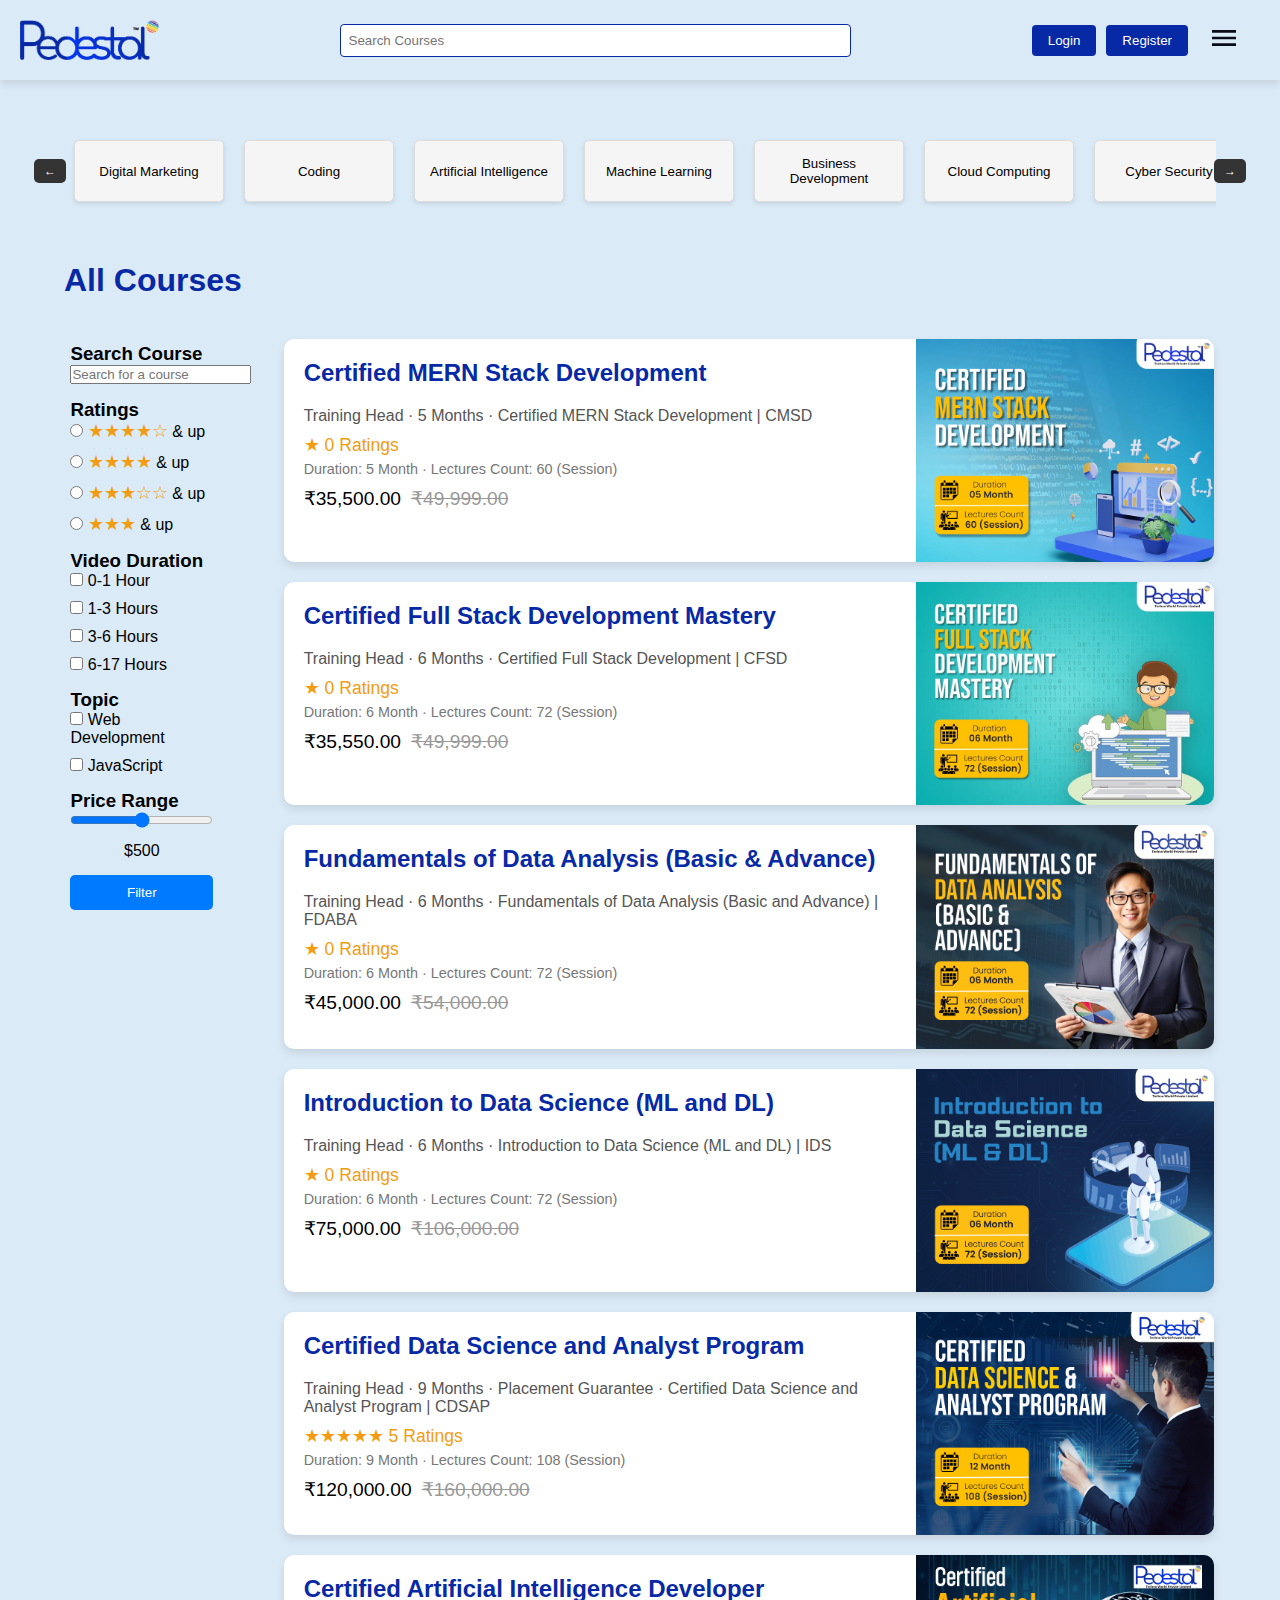
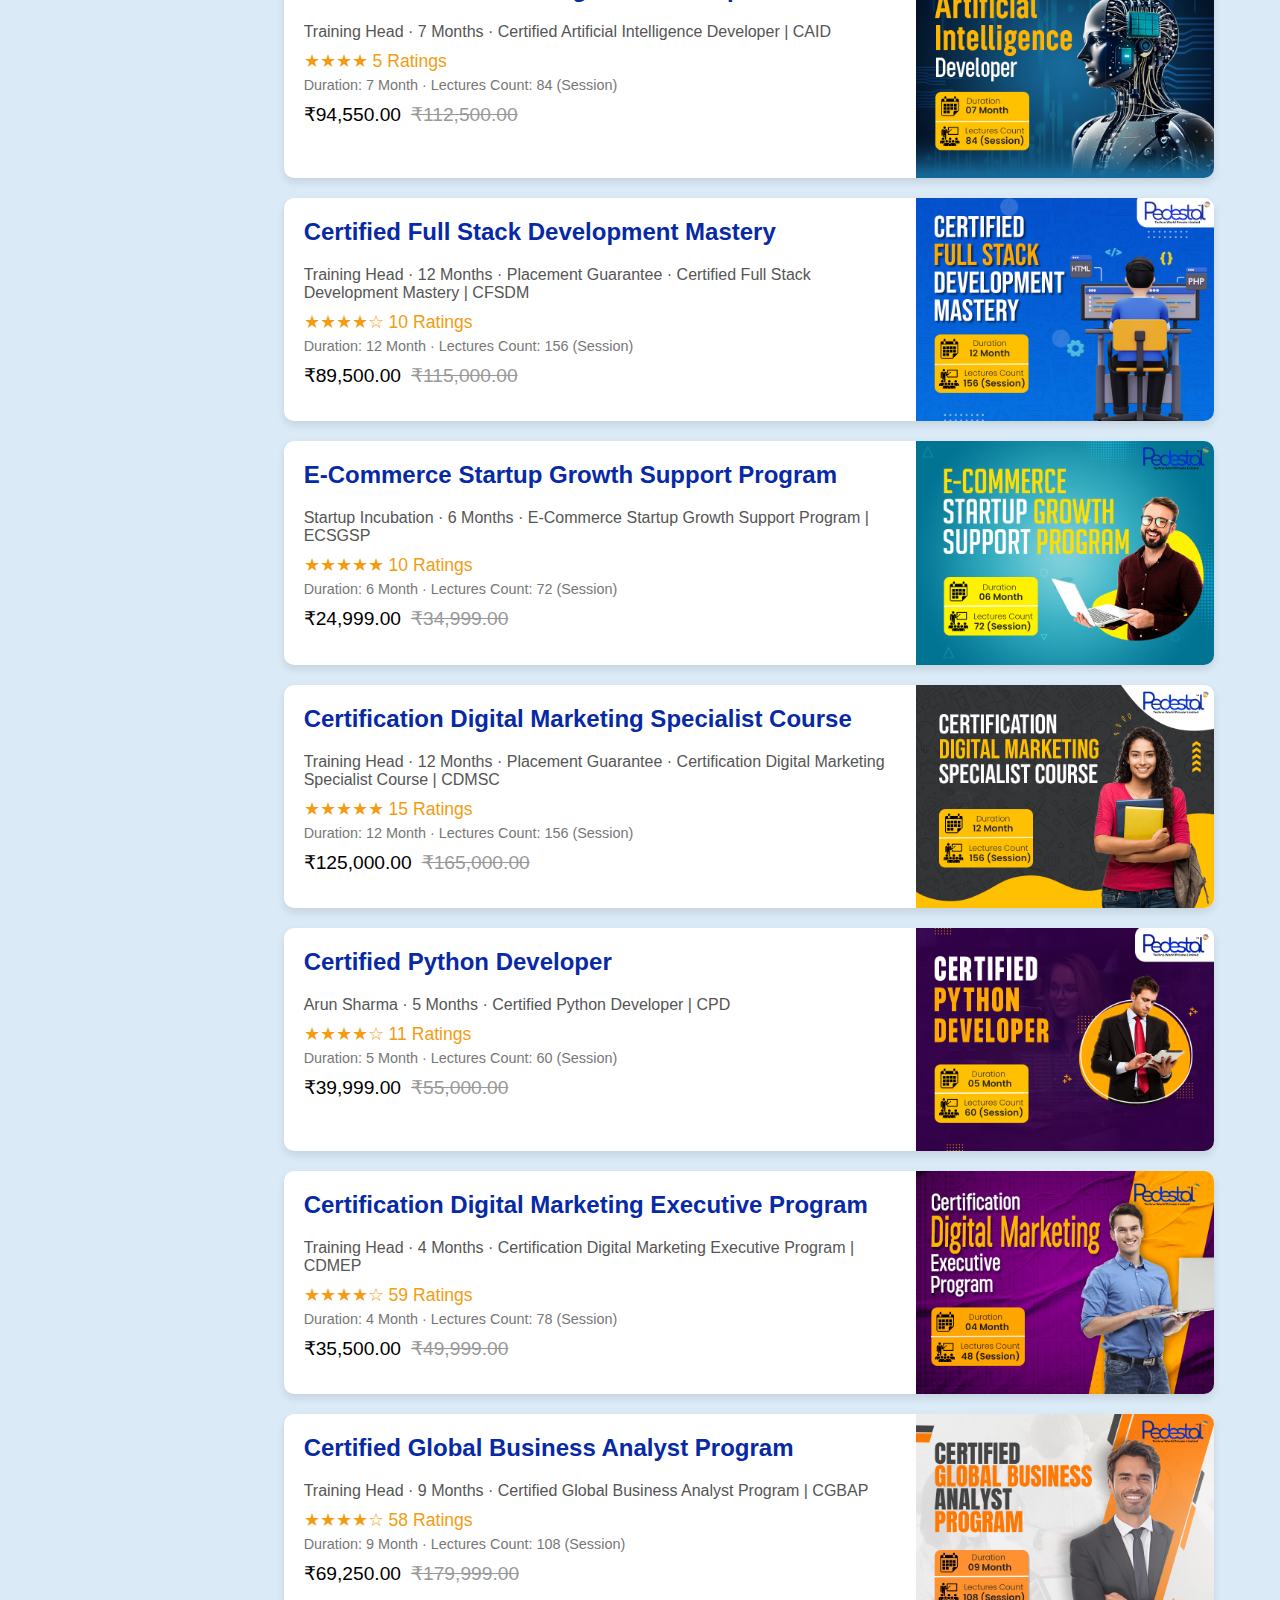
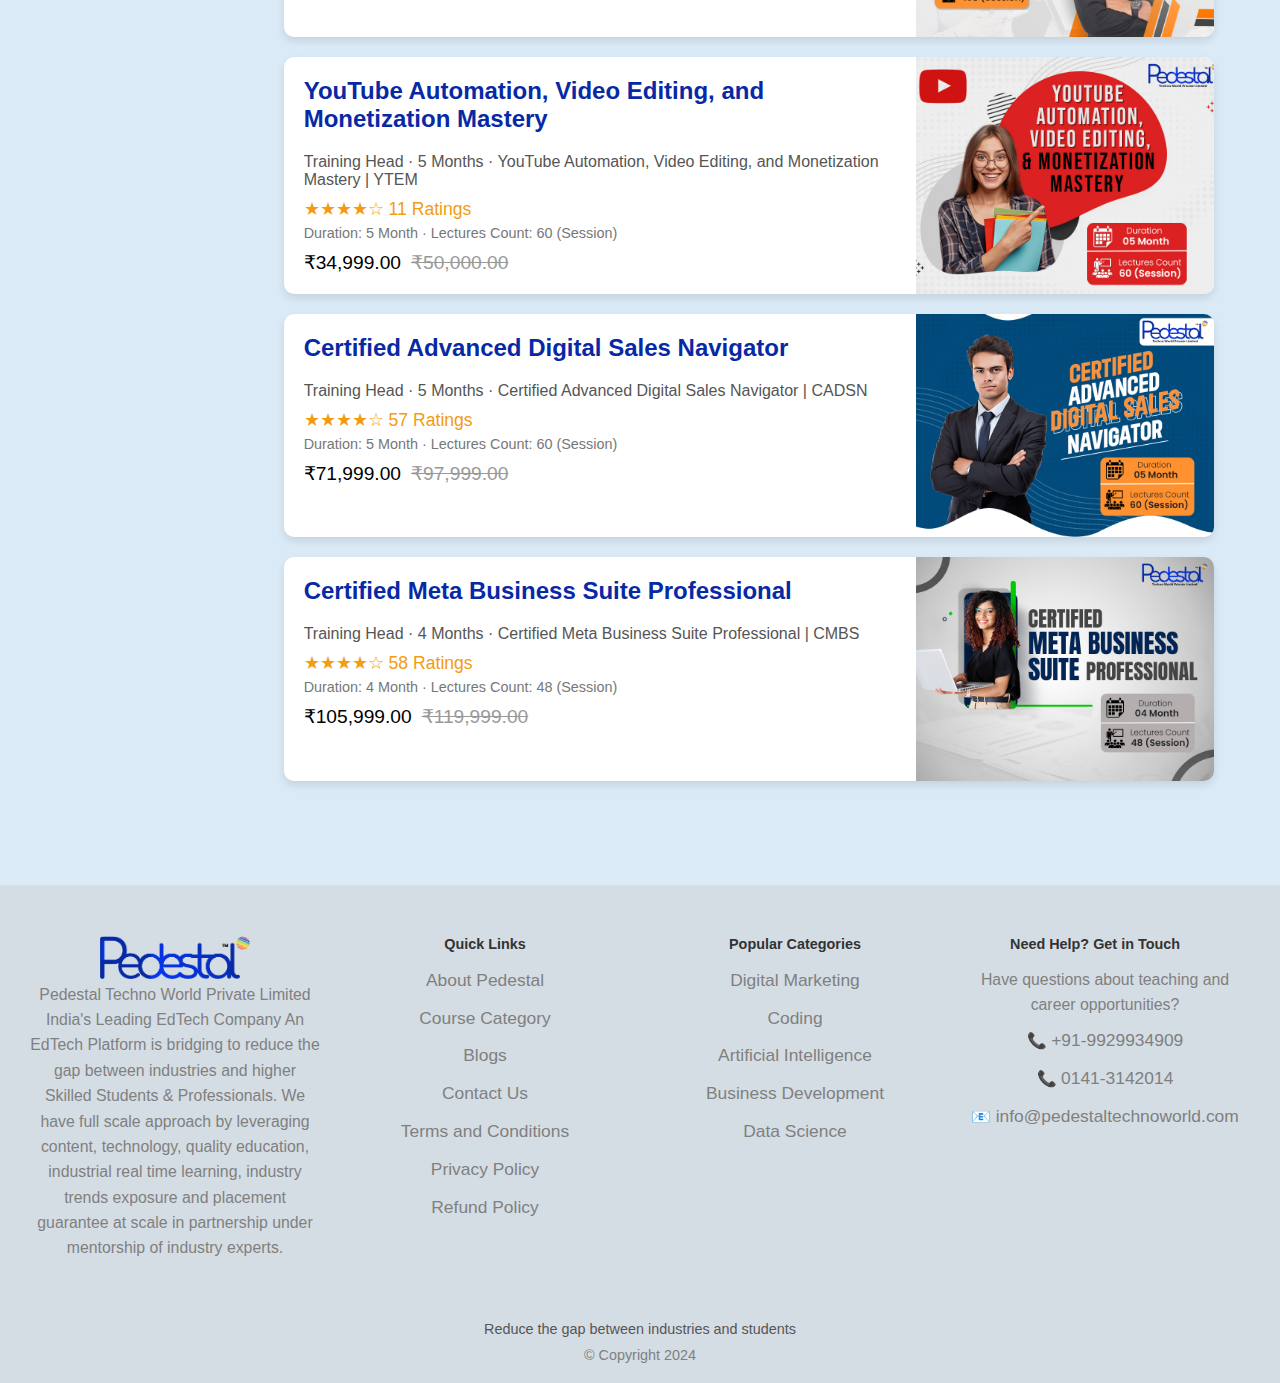
<file: index.html>
<!DOCTYPE html>
<html lang="en">
<head>
    <meta charset="UTF-8">
    <meta http-equiv="X-UA-Compatible" content="IE=edge">
    <meta name="viewport" content="width=device-width, initial-scale=1.0">
    <title>CoursePage</title>
    <link rel="stylesheet" href="styles.css">
    <link rel="stylesheet" href="side-menu.css">
    <link rel="stylesheet" href="filter-box.css">
</head>
<body>
    <div class="navbar">
        <div class="logo">
            <img src="./assets/images/logoPedestal.png" alt="Pedestal Logo">
            
        </div>
        <div class="search-bar">
            <input type="text" placeholder="Search Courses">
        </div>
        <div class="auth-buttons">
            <button onclick="location.href='index1.html'">Login</button>
            <button onclick="location.href='index2.html'">Register</button>
        </div>
        <nav>
            <input type="checkbox" id="sidebar-active">
            <label for="sidebar-active" class="open-sidebar-button">
            <svg xmlns="http://www.w3.org/2000/svg" id="menu" height="32" viewBox="0 -960 960 960" width="32"><path d="M120-240v-80h720v80H120Zm0-200v-80h720v80H120Zm0-200v-80h720v80H120Z"/></svg>
            </label>
            <label id="overlay" for="sidebar-active"></label>
            <div class="links-container">
                <label for="sidebar-active" class="close-sidebar-button">
                    <svg xmlns="http://www.w3.org/2000/svg" id="close" height="32" viewBox="0 -960 960 960" width="32"><path d="m256-200-56-56 224-224-224-224 56-56 224 224 224-224 56 56-224 224 224 224-56 56-224-224-224 224Z"/></svg>
                </label>
                <a class="home-link" href="index1.html">Login</a> 
                <a class="home-link" href="index2.html">Register</a>
                <a href="https://shambhaviijhaa.github.io/Pedestal_AboutUs/">About Us</a> 
                <a href="https://pinochiio.github.io/Pedestal_CoursePage/">Courses</a>
                <a href="https://kirti-456.github.io/ContactUs_pedestal/">Contact Us</a>      
            </div>
        </nav>
    </div>
    <main>
        <div class="popular-topics">
            <div class="carousel-container">
                <div class="carousel">
                    <button class="topic-card">Digital Marketing</button>
                    <button class="topic-card">Coding</button>
                    <button class="topic-card">Artificial Intelligence</button>
                    <button class="topic-card">Machine Learning</button>
                    <button class="topic-card">Business Development</button>
                    <button class="topic-card">Cloud Computing</button>
                    <button class="topic-card">Cyber Security</button>
                    <button class="topic-card">Data Science</button>
                    <button class="topic-card">Image Processing</button>
                    <button class="topic-card">Fin-tech</button>
                    <button class="topic-card">Python</button>
                </div>
            </div>
            <button class="carousel-button left">&larr;</button>
            <button class="carousel-button right">&rarr;</button>
        </div>
        <script src="script.js"></script>
    </main>
    <h1>All Courses</h1>
    <div class="main-container">
        <div class="filter-containter">
            <div class="filter-box">
                <div class="filter-section">
                    <h3>Search Course</h3>
                    <input type="text" id="search-box" placeholder="Search for a course">
                </div>
                <div class="filter-section">
                    <h3>Ratings</h3>
                    <div class="rating-options">
                        <label>
                            <input type="radio" name="rating" value="4.5"> 
                            <span class="rating">★★★★☆</span> & up
                        </label>
                        <label>
                            <input type="radio" name="rating" value="4.0"> 
                            <span class="rating">★★★★</span> & up
                        </label>
                        <label>
                            <input type="radio" name="rating" value="3.5"> 
                            <span class="rating">★★★☆☆</span> & up
                        </label>
                        <label>
                            <input type="radio" name="rating" value="3.0"> 
                            <span class="rating">★★★</span> & up
                        </label>
                    </div>
                </div>
                
                <div class="filter-section">
                    <h3>Video Duration</h3>
                    <div class="duration-options">
                        <label>
                            <input type="checkbox" value="0-1"> 0-1 Hour
                        </label>
                        <label>
                            <input type="checkbox" value="1-3"> 1-3 Hours
                        </label>
                        <label>
                            <input type="checkbox" value="3-6"> 3-6 Hours
                        </label>
                        <label>
                            <input type="checkbox" value="6-17"> 6-17 Hours
                        </label>
                    </div>
                </div>
                
                <div class="filter-section">
                    <h3>Topic</h3>
                    <div class="topic-options">
                        <label>
                            <input type="checkbox" value="web-development"> Web Development
                        </label>
                        <label>
                            <input type="checkbox" value="javascript"> JavaScript
                        </label>
                        <!-- Add more topics as needed -->
                    </div>
                </div>
                <div class="filter-section">
                    <h3>Price Range</h3>
                    <input type="range" id="price-range" min="0" max="1000" step="10" value="500">
                    <div id="price-value">$500</div>
                </div>
                <button id="filter-button">Filter</button>
            </div>
        </div>
        <div class="container1">
            <div class="course-card">
                <div class="content">
                    <h2>Certified MERN Stack Development</h2>
                    <p>Training Head · 5 Months · Certified MERN Stack Development | CMSD</p>
                    <div class="course-info">
                        <span class="rating">★ 0 Ratings</span>
                        <span class="details">Duration: 5 Month · Lectures Count: 60 (Session)</span>
                    </div>
                    <div class="price">
                        <span>₹35,500.00</span>
                        <span class="old-price">₹49,999.00</span>
                    </div>
                </div>
                <img src="./assets/images/Certified MERN Stack Development.jpg" alt="Course Image">
            </div>
            <div class="course-card">
                <div class="content">
                    <h2>Certified Full Stack Development Mastery</h2>
                    <p>Training Head · 6 Months · Certified Full Stack Development | CFSD</p>
                    <div class="course-info">
                        <span class="rating">★ 0 Ratings</span>
                        <span class="details">Duration: 6 Month · Lectures Count: 72 (Session)</span>
                    </div>
                    <div class="price">
                        <span>₹35,550.00</span>
                        <span class="old-price">₹49,999.00</span>
                    </div>
                </div>
                <img src="./assets/images/CFSD.jpg" alt="Course Image">
            </div>
            <div class="course-card">
                <div class="content">
                    <h2>Fundamentals of Data Analysis (Basic & Advance)</h2>
                    <p>Training Head · 6 Months · Fundamentals of Data Analysis (Basic and Advance) | FDABA</p>
                    <div class="course-info">
                        <span class="rating">★ 0 Ratings</span>
                        <span class="details">Duration: 6 Month · Lectures Count: 72 (Session)</span>
                    </div>
                    <div class="price">
                        <span>₹45,000.00</span>
                        <span class="old-price">₹54,000.00</span>
                    </div>
                </div>
                <img src="./assets/images/Fundamentals of Data Analysis 01.png" alt="Course Image">
            </div>
            <div class="course-card">
                <div class="content">
                    <h2>Introduction to Data Science (ML and DL)</h2>
                    <p>Training Head · 6 Months · Introduction to Data Science (ML and DL) | IDS</p>
                    <div class="course-info">
                        <span class="rating">★ 0 Ratings</span>
                        <span class="details">Duration: 6 Month · Lectures Count: 72 (Session)</span>
                    </div>
                    <div class="price">
                        <span>₹75,000.00</span>
                        <span class="old-price">₹106,000.00</span>
                    </div>
                </div>
                <img src="./assets/images/Introduction to Data Science (ML&DL).png" alt="Course Image">
            </div>
            <div class="course-card">
                <div class="content">
                    <h2>Certified Data Science and Analyst Program</h2>
                    <p>Training Head · 9 Months · Placement Guarantee · Certified Data Science and Analyst Program | CDSAP</p>
                    <div class="course-info">
                        <span class="rating">★★★★★ 5 Ratings</span>
                        <span class="details">Duration: 9 Month · Lectures Count: 108 (Session)</span>
                    </div>
                    <div class="price">
                        <span>₹120,000.00</span>
                        <span class="old-price">₹160,000.00</span>
                    </div>
                </div>
                <img src="./assets/images/Certified Data Science & Analyst Program.png" alt="Course Image">
            </div>
            <div class="course-card">
                <div class="content">
                    <h2>Certified Artificial Intelligence Developer</h2>
                    <p>Training Head · 7 Months · Certified Artificial Intelligence Developer | CAID</p>
                    <div class="course-info">
                        <span class="rating">★★★★ 5 Ratings</span>
                        <span class="details">Duration: 7 Month · Lectures Count: 84 (Session)</span>
                    </div>
                    <div class="price">
                        <span>₹94,550.00</span>
                        <span class="old-price">₹112,500.00</span>
                    </div>
                </div>
                <img src="./assets/images/AI.jpg" alt="Course Image">
            </div>
            <div class="course-card">
                <div class="content">
                    <h2>Certified Full Stack Development Mastery</h2>
                    <p>Training Head · 12 Months · Placement Guarantee · Certified Full Stack Development Mastery | CFSDM</p>
                    <div class="course-info">
                        <span class="rating">★★★★☆ 10 Ratings</span>
                        <span class="details">Duration: 12 Month · Lectures Count: 156 (Session)</span>
                    </div>
                    <div class="price">
                        <span>₹89,500.00</span>
                        <span class="old-price">₹115,000.00</span>
                    </div>
                </div>
                <img src="./assets/images/Full Stack Development course.jpg new.jpg" alt="Course Image">
            </div>
            <div class="course-card">
                <div class="content">
                    <h2>E-Commerce Startup Growth Support Program</h2>
                    <p>Startup Incubation · 6 Months · E-Commerce Startup Growth Support Program | ECSGSP</p>
                    <div class="course-info">
                        <span class="rating">★★★★★ 10 Ratings</span>
                        <span class="details">Duration: 6 Month · Lectures Count: 72 (Session)</span>
                    </div>
                    <div class="price">
                        <span>₹24,999.00</span>
                        <span class="old-price">₹34,999.00</span>
                    </div>
                </div>
                <img src="./assets/images/e commerce startup growth support program.jpg" alt="Course Image">
            </div>
            <div class="course-card">
                <div class="content">
                    <h2>Certification Digital Marketing Specialist Course</h2>
                    <p>Training Head · 12 Months · Placement Guarantee · Certification Digital Marketing Specialist Course | CDMSC</p>
                    <div class="course-info">
                        <span class="rating">★★★★★ 15 Ratings</span>
                        <span class="details">Duration: 12 Month · Lectures Count: 156 (Session)</span>
                    </div>
                    <div class="price">
                        <span>₹125,000.00</span>
                        <span class="old-price">₹165,000.00</span>
                    </div>
                </div>
                <img src="./assets/images/certifitcation digital marketing.jpg" alt="Course Image">
            </div>
            <div class="course-card">
                <div class="content">
                    <h2>Certified Python Developer</h2>
                    <p>Arun Sharma · 5 Months · Certified Python Developer | CPD</p>
                    <div class="course-info">
                        <span class="rating">★★★★☆ 11 Ratings</span>
                        <span class="details">Duration: 5 Month · Lectures Count: 60 (Session)</span>
                    </div>
                    <div class="price">
                        <span>₹39,999.00</span>
                        <span class="old-price">₹55,000.00</span>
                    </div>
                </div>
                <img src="./assets/images/Certified python Developer.jpg" alt="Course Image">
            </div>
            <div class="course-card">
                <div class="content">
                    <h2>Certification Digital Marketing Executive Program</h2>
                    <p>Training Head · 4 Months · Certification Digital Marketing Executive Program | CDMEP</p>
                    <div class="course-info">
                        <span class="rating">★★★★☆ 59 Ratings</span>
                        <span class="details">Duration: 4 Month · Lectures Count: 78 (Session)</span>
                    </div>
                    <div class="price">
                        <span>₹35,500.00</span>
                        <span class="old-price">₹49,999.00</span>
                    </div>
                </div>
                <img src="./assets/images/certification DM executive program.png" alt="Course Image">
            </div>
            <div class="course-card">
                <div class="content">
                    <h2>Certified Global Business Analyst Program</h2>
                    <p>Training Head · 9 Months · Certified Global Business Analyst Program | CGBAP</p>
                    <div class="course-info">
                        <span class="rating">★★★★☆ 58 Ratings</span>
                        <span class="details">Duration: 9 Month · Lectures Count: 108 (Session)</span>
                    </div>
                    <div class="price">
                        <span>₹69,250.00</span>
                        <span class="old-price">₹179,999.00</span>
                    </div>
                </div>
                <img src="./assets/images/Global Busniess Analyst program.jpg" alt="Course Image">
            </div>
            <div class="course-card">
                <div class="content">
                    <h2>YouTube Automation, Video Editing, and Monetization Mastery</h2>
                    <p>Training Head · 5 Months · YouTube Automation, Video Editing, and Monetization Mastery | YTEM</p>
                    <div class="course-info">
                        <span class="rating">★★★★☆ 11 Ratings</span>
                        <span class="details">Duration: 5 Month · Lectures Count: 60 (Session)</span>
                    </div>
                    <div class="price">
                        <span>₹34,999.00</span>
                        <span class="old-price">₹50,000.00</span>
                    </div>
                </div>
                <img src="./assets/images/youtube.jpg" alt="Course Image">
            </div>
            <div class="course-card">
                <div class="content">
                    <h2>Certified Advanced Digital Sales Navigator</h2>
                    <p>Training Head · 5 Months · Certified Advanced Digital Sales Navigator | CADSN</p>
                    <div class="course-info">
                        <span class="rating">★★★★☆ 57 Ratings</span>
                        <span class="details">Duration: 5 Month · Lectures Count: 60 (Session)</span>
                    </div>
                    <div class="price">
                        <span>₹71,999.00</span>
                        <span class="old-price">₹97,999.00</span>
                    </div>
                </div>
                <img src="./assets/images/certified advanced digital sale navigator.jpg" alt="Course Image">
            </div>
            <div class="course-card">
                <div class="content">
                    <h2>Certified Meta Business Suite Professional</h2>
                    <p>Training Head · 4 Months · Certified Meta Business Suite Professional | CMBS</p>
                    <div class="course-info">
                        <span class="rating">★★★★☆ 58 Ratings</span>
                        <span class="details">Duration: 4 Month · Lectures Count: 48 (Session)</span>
                    </div>
                    <div class="price">
                        <span>₹105,999.00</span>
                        <span class="old-price">₹119,999.00</span>
                    </div>
                </div>
                <img src="./assets/images/Certified meta business suite professional.jpg" alt="Course Image">
            </div>
        </div>
    </div>
    <footer class="footer">
        <div class="container">
            <div class="column">
                <img src="./assets/images/logoPedestal.png" alt="Pedestal Logo" width="150"> <br/>
               <p>
                Pedestal Techno World Private Limited India's Leading EdTech Company An EdTech Platform is bridging to reduce the gap between industries and higher Skilled Students & Professionals. We have full scale approach by leveraging content, technology, quality education, industrial real time learning, industry trends exposure and placement guarantee at scale in partnership under mentorship of industry experts.
               </p>
            </div>
            <div class="column">
                <h4>Quick Links</h4>
                <p><a href="#">About Pedestal</a></p>
                <p><a href="#">Course Category</a></p>
                <p><a href="#">Blogs</a></p>
                <p><a href="#">Contact Us</a></p>
                <p><a href="#">Terms and Conditions</a></p>
                <p><a href="#">Privacy Policy</a></p>
                <p><a href="#">Refund Policy</a></p>
            </div>
            <div class="column">
                <h4>Popular Categories</h4>
                <p><a href="#">Digital Marketing</a></p>
                <p><a href="#">Coding</a></p>
                <p><a href="#">Artificial Intelligence</a></p>
                <p><a href="#">Business Development</a></p>
                <p><a href="#">Data Science</a></p>
            </div>
            <div class="column contact-info">
                <h4>Need Help? Get in Touch</h4>
                <p>Have questions about teaching and career opportunities?</p>
                <p>📞 <a href="tel:+919929934909">+91-9929934909</a></p>
                <p>📞 <a href="tel:01413142014">0141-3142014</a></p>
                <p>📧 <a href="mailto:info@pedestaltechnoworld.com">info@pedestaltechnoworld.com</a></p>
            </div>
        </div>
        <div class="copyright">
            <p>Reduce the gap between industries and students</p>
            &copy; Copyright 2024
        </div>
    </footer>
</body>
</html>
</file>
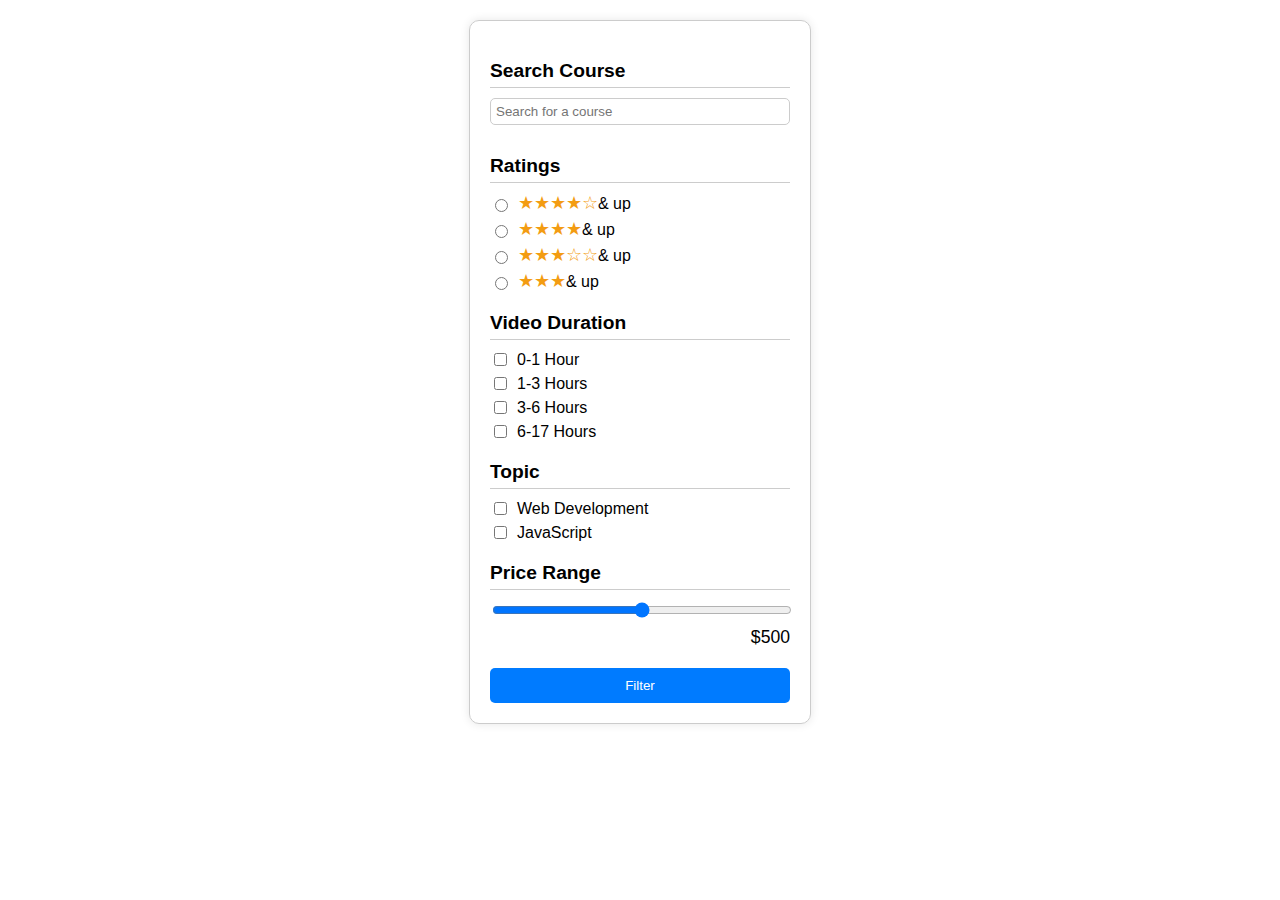
<file: dummy.html>
<!DOCTYPE html>
<html lang="en">
<head>
    <meta charset="UTF-8">
    <meta name="viewport" content="width=device-width, initial-scale=1.0">
    <title>Course Filter</title>
    <link rel="stylesheet" href="dummy.css">
</head>
<body>
    <div class="filter-box">
        <div class="filter-section">
            <h3>Search Course</h3>
            <input type="text" id="search-box" placeholder="Search for a course">
        </div>
        <div class="filter-section">
            <h3>Ratings</h3>
            <div class="rating-options">
                <label>
                    <input type="radio" name="rating" value="4.5"> 
                    <span class="rating">★★★★☆</span> & up
                </label>
                <label>
                    <input type="radio" name="rating" value="4.0"> 
                    <span class="rating">★★★★</span> & up
                </label>
                <label>
                    <input type="radio" name="rating" value="3.5"> 
                    <span class="rating">★★★☆☆</span> & up
                </label>
                <label>
                    <input type="radio" name="rating" value="3.0"> 
                    <span class="rating">★★★</span> & up
                </label>
            </div>
        </div>
        
        <div class="filter-section">
            <h3>Video Duration</h3>
            <div class="duration-options">
                <label>
                    <input type="checkbox" value="0-1"> 0-1 Hour
                </label>
                <label>
                    <input type="checkbox" value="1-3"> 1-3 Hours
                </label>
                <label>
                    <input type="checkbox" value="3-6"> 3-6 Hours
                </label>
                <label>
                    <input type="checkbox" value="6-17"> 6-17 Hours
                </label>
            </div>
        </div>
        
        <div class="filter-section">
            <h3>Topic</h3>
            <div class="topic-options">
                <label>
                    <input type="checkbox" value="web-development"> Web Development
                </label>
                <label>
                    <input type="checkbox" value="javascript"> JavaScript
                </label>
                <!-- Add more topics as needed -->
            </div>
        </div>
        <div class="filter-section">
            <h3>Price Range</h3>
            <input type="range" id="price-range" min="0" max="1000" step="10" value="500">
            <div id="price-value">$500</div>
        </div>
        <button id="filter-button">Filter</button>
    </div>

    <script src="dummy.js"></script>
</body>
</html>
</file>
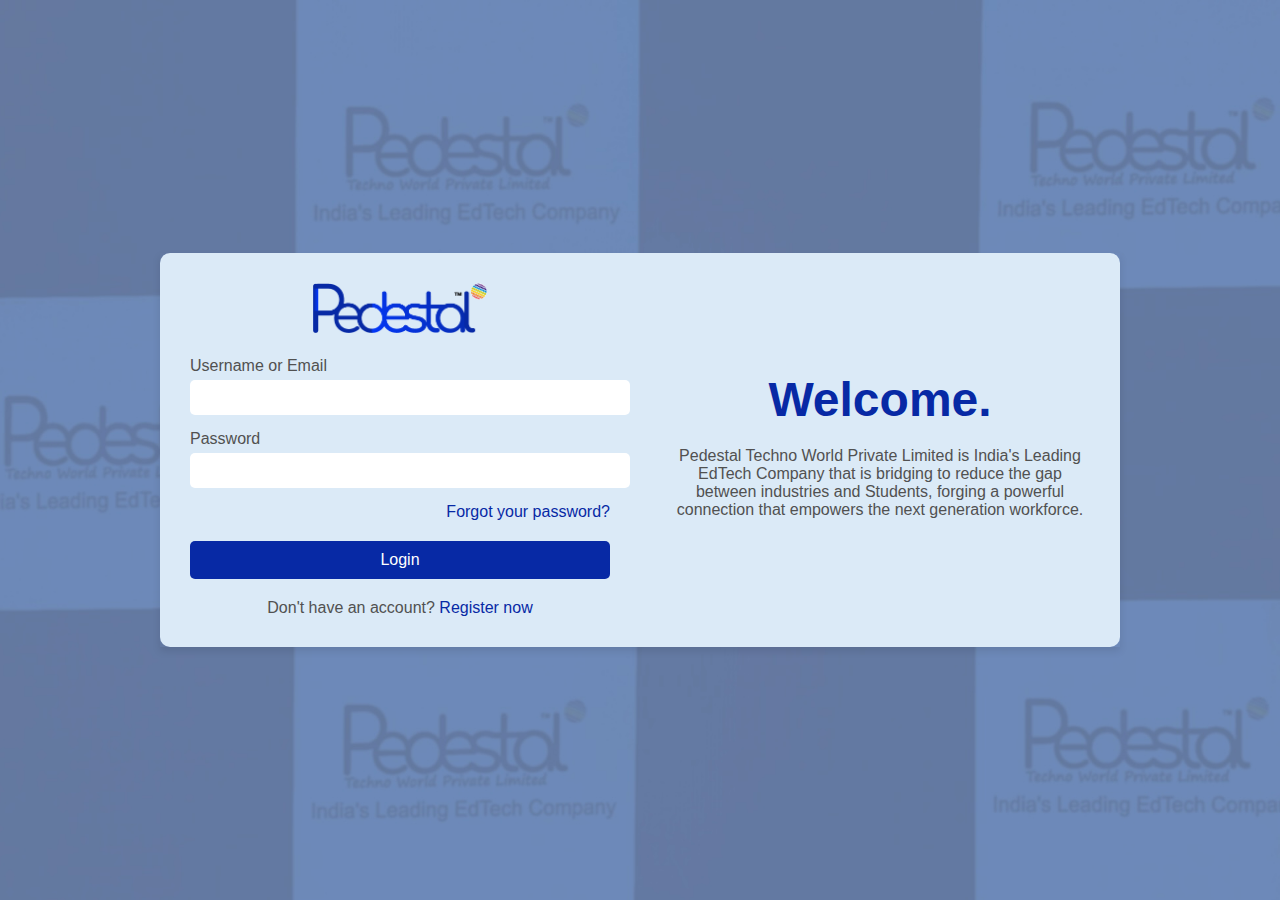
<file: index1.html>
<!-- LOGIN PAGE -->
<!DOCTYPE html>
<html lang="en">
<head>
    <meta charset="UTF-8">
    <meta name="viewport" content="width=device-width, initial-scale=1.0">
    <title>Login Page</title>
    <link rel="stylesheet" href="styles1.css">
</head>
<body>
    <div class="container">
        <div class="login-box">
            <div class="logo">
                <img src="./assets/images/logoPedestal.png" alt="Logo">
            </div>
            <form class="login-form">
                <div class="input-group">
                    <label for="username">Username or Email</label>
                    <input type="text" id="username" name="username" required>
                </div>
                <div class="input-group">
                    <label for="password">Password</label>
                    <input type="password" id="password" name="password" required>
                </div>
                <div class="forgot-password">
                    <a href="#">Forgot your password?</a>
                </div>
                <button type="submit" class="login-button">Login</button>
                <div class="register">
                    <span>Don't have an account? <a href="./index2.html">Register now</a></span>
                </div>
            </form>
        </div>
        <div class="welcome-box">
            <h1>Welcome.</h1>
            <p>Pedestal Techno World Private Limited is India's Leading EdTech Company that is bridging to reduce the gap between industries and Students, forging a powerful connection that empowers the next generation workforce.</p>
            
        </div>
    </div>
</body>
</html>
</file>
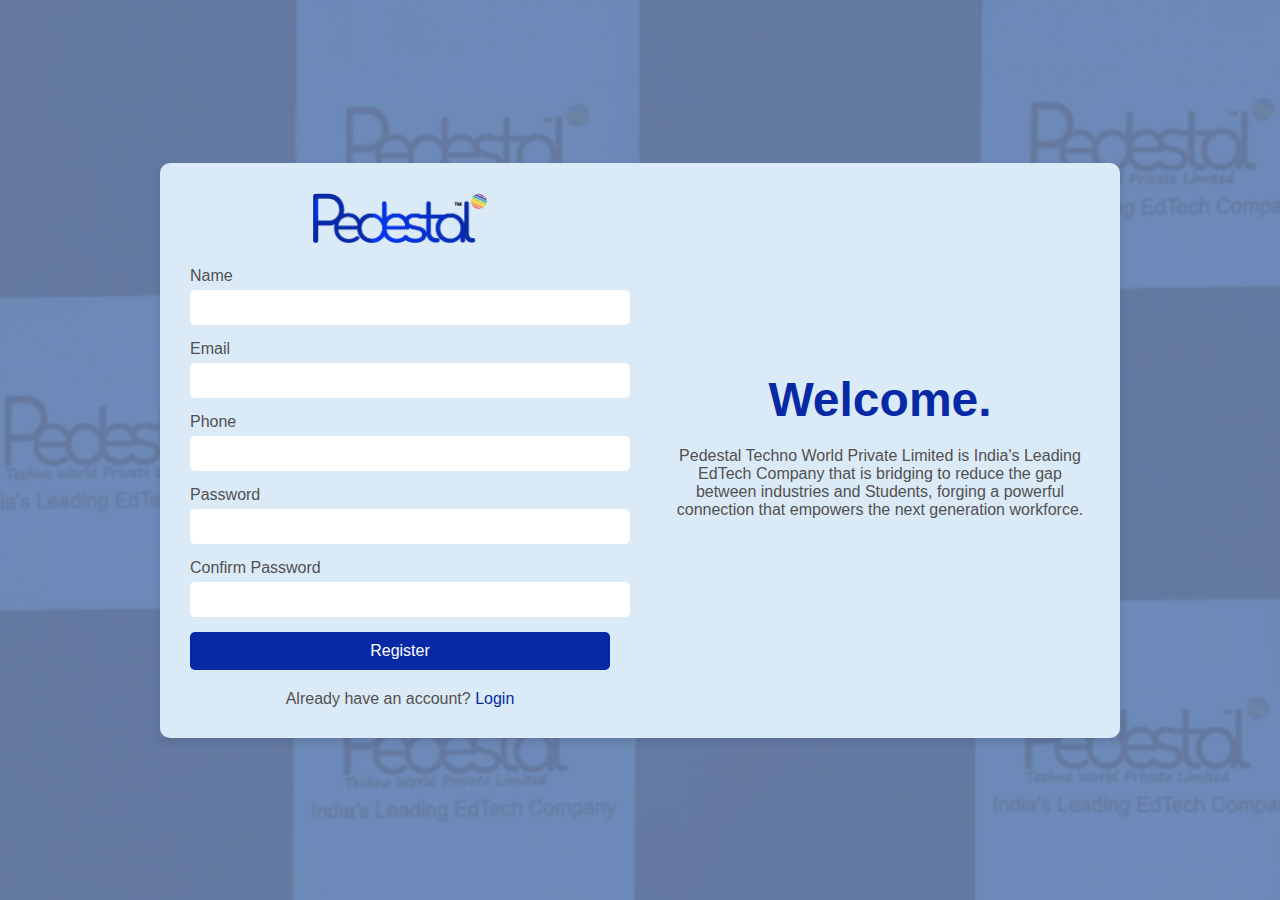
<file: index2.html>
<!DOCTYPE html>
<html lang="en">
<head>
    <meta charset="UTF-8">
    <meta name="viewport" content="width=device-width, initial-scale=1.0">
    <title>Register Page</title>
    <link rel="stylesheet" href="styles2.css">
</head>
<body>
    <div class="container">
        <div class="register-box">
            <div class="logo">
                <img src="./assets/images/logoPedestal.png" alt="Logo">
            </div>
            <form class="register-form">
                <div class="input-group">
                    <label for="name">Name</label>
                    <input type="text" id="name" name="name" required>
                </div>
                <div class="input-group">
                    <label for="email">Email</label>
                    <input type="email" id="email" name="email" required>
                </div>
                <div class="input-group">
                    <label for="phone">Phone</label>
                    <input type="tel" id="phone" name="phone" required>
                </div>
                <div class="input-group">
                    <label for="password">Password</label>
                    <input type="password" id="password" name="password" required>
                </div>
                <div class="input-group">
                    <label for="confirm-password">Confirm Password</label>
                    <input type="password" id="confirm-password" name="confirm-password" required>
                </div>
                <button type="submit" class="register-button">Register</button>
                <div class="login">
                    <span>Already have an account? <a href="./index1.html">Login</a></span>
                </div>
            </form>
        </div>
        <div class="welcome-box">
            <h1>Welcome.</h1>
            <p>Pedestal Techno World Private Limited is India's Leading EdTech Company that is bridging to reduce the gap between industries and Students, forging a powerful connection that empowers the next generation workforce.</p>
        </div>
    </div>
</body>
</html>
</file>
<file: styles.css>
body {
    font-family: Arial, sans-serif;
    margin: 0;
    padding: 0;
    background-color: rgb(241, 249, 255);
}

:root {
    --primary-color: rgb(7 41 165);
    --secondary-color: rgb(200, 198, 211);
    --background-color: rgb(219, 234, 247);
    --text-color: black;
    --footer-background: rgb(213, 221, 228);
    --footer-text-color: grey;
    --link-hover-color: #333;
}
h1{
    color: var(--primary-color);
    margin-left: 5%;
    padding: 0px;
}

body {
    font-family: Arial, sans-serif;
    background-color: rgb(219, 234, 247);
    margin: 0;
    padding: 0;
    box-sizing: border-box;
}

.navbar {
    background-color: rgb(219, 234, 247);
    padding: 10px 20px;
    display: flex;
    justify-content: space-between;
    align-items: center;
    box-shadow: 0 4px 8px rgba(0, 0, 0, 0.1);
    position: sticky;
    top: 0;
    z-index: 10;
}

.navbar .logo {
    display: flex;
    align-items: center;
}

.navbar .logo img {
    height: 40px;
    margin-right: 10px;
}

.navbar .search-bar {
    flex: 1;
    display: flex;
    justify-content: center;
}

.navbar .search-bar input {
    width: 60%;
    padding: 8px;
    border: 1px solid var(--primary-color);
    border-radius: 4px;
}

.navbar .auth-buttons {
    display: flex;
    align-items: center;
}

.navbar .auth-buttons button {
    background-color: var(--primary-color);
    color: white;
    border: none;
    padding: 8px 16px;
    margin-left: 10px;
    cursor: pointer;
    border-radius: 4px;
}

.navbar .auth-buttons button:hover {
    background-color: var(--link-hover-color);
}

* {
    box-sizing: border-box;
    margin: 0;
    padding: 0;
    font-family: Arial, sans-serif;
}

.container1 {
    display: flex;
    flex-wrap: wrap;
    flex-direction: column;
    gap: 20px;
    margin: 20px; /* Added margin-top: 5% */
    width: 75%;
}

.course-card {
    display: flex;
    background-color: #fff;
    border-radius: 10px;
    box-shadow: 0 4px 8px rgba(0, 0, 0, 0.1);
    overflow: hidden;
}

.course-card img {
    width: 32%;
    
    height: auto;
    object-fit: cover;
}

.content {
    padding: 20px;
    flex-grow: 1;
}

h2 {
    color: rgb(7 41 165);
    font-size: 1.5em;
    margin-bottom: 10px;
}

p {
    font-size: 1em;
    margin-bottom: 10px;
    color: #555;
}

.course-info {
    display: flex;
    flex-direction: column;
    gap: 5px;
    margin-bottom: 10px;
}

.rating {
    color: #f39c12;
    font-size: 1.1em;
}

.details {
    color: #777;
    font-size: 0.9em;
}

.price {
    display: flex;
    align-items: center;
    gap: 10px;
    font-size: 1.2em;
}

.old-price {
    text-decoration: line-through;
    color: #999;
}

.footer {
    margin-top: 5%;
    background-color: rgb(213, 221, 228);
    padding: 20px 0;
    text-align: center;
    color: var(--footer-text-color);
    font-size: 0.9em;
    border-top: 1px solid #ddd;
}

.footer .container {
    display: flex;
    justify-content: space-around;
    align-items: flex-start;
    flex-wrap: wrap;
    padding: 20px;
}

.footer .column {
    flex: 1;
    
    min-width: 200px;
    margin: 10px;
}

.footer .column h4 {
    margin-bottom: 15px;
    color: #333;
}

.footer .column p, .footer .column a {
    font-size: 1.1em;
    line-height: 1.6;
    text-align: center;
    color: var(--footer-text-color);
    text-decoration: none;
}

.footer .column a:hover {
    color: var(--link-hover-color);
}

.footer .contact-info {
    text-align: left;
}

.footer .social-icons {
    display: flex;
    justify-content: center;
    margin-top: 10px;
}

.footer .social-icons a {
    margin: 0 10px;
    color: var(--footer-text-color);
    text-decoration: none;
}

.footer .social-icons a:hover {
    color: var(--link-hover-color);
}

.footer .copyright {
    margin-top: 20px;
    color: var(--footer-text-color);
}

.footer .contact-info h4 {
    margin-left: 50px; 
}
</file>
<file: side-menu.css>
@import url('https://fonts.googleapis.com/css2?family=Poppins:ital,wght@0,100;0,200;0,300;0,400;0,500;0,600;0,700;0,800;0,900;1,100;1,200;1,300;1,400;1,500;1,600;1,700;1,800;1,900&display=swap');

:root {
  --color-1: #0f1016;
  --text1-color: #f0f0f0;
  --accent-color: #006aff;
}

nav {
  height: 60px;
  display: flex;
  justify-content: flex-end;
  align-items: center;
}

.home-link {
    display: none;
}

.links-container{
    height: 100%;
    width: 100%;
    display: flex;
    flex-direction: row;
    align-items: center;
  }

nav a {
  height: 100%;
  padding: 0px 20px;
  display: flex;
  align-items: center;
  text-decoration: none;
  color: var(--text1-color);
}

nav a:hover {
    background-color: var(--accent-color);
  }

#close {
  fill: var(--text1-color);
}

#menu {
  fill: #0a0c18;
}

#sidebar-active {
  display: none;
}

.open-sidebar-button, .close-sidebar-button {
  padding: 20px;
  display: block;
}

#sidebar-active:checked ~ .links-container {
  right: 0;
}

#sidebar-active:checked ~ #overlay {
  height: 100%;
  width: 100%;
  position: fixed;
  top: 0;
  left: 0;
  z-index: 9;
}

.links-container {
  flex-direction: column;
  align-items: flex-start;
  position: fixed;
  top: 0;
  right: -100%;
  z-index: 10;
  width: 300px;
  background-color: var(--color-1);
  box-shadow: -5px 0 5px rgba(0, 0, 0, 0.25);
  transition: 0.75s ease-out;
}

nav a{
    box-sizing: border-box;
    height: auto;
    width: 100%;
    padding: 20px 30px;
    justify-content: flex-start;
  }

@media (max-width: 469px) {
    .navbar .auth-buttons button {
        display: none;
    }
    .home-link {
        display: block;
    }
}
</file>
<file: filter-box.css>
body {
    font-family: Arial, sans-serif;
    margin: 0;
    padding: 0;
    box-sizing: border-box;
}

.popular-topics {
    max-width: 90%;
    margin: 50px auto;
    text-align: center;
    position: relative;
}

h2 {
    font-size: 24px;
    margin-bottom: 20px;
}

.carousel-container {
    overflow: hidden;
    width: 100%;
}

.carousel {
    display: flex;
    transition: transform 0.5s ease-in-out;
}

.topic-card {
    flex: 1 0 30%;
    max-width: 150px;
    padding: 15px;
    margin: 10px;
    background-color: #f5f5f5;
    border: 1px solid #ddd;
    border-radius: 5px;
    box-shadow: 0 2px 4px rgba(0, 0, 0, 0.1);
    cursor: pointer;
    transition: background-color 0.3s;
    text-align: center;
    text-decoration: none;
    color: black;
}

.topic-card:hover {
    background-color: #e0e0e0;
}

.carousel-button {
    position: absolute;
    top: 50%;
    transform: translateY(-50%);
    padding: 5px 10px;
    font-size: 12px;
    background-color: #333;
    color: white;
    border: none;
    border-radius: 5px;
    cursor: pointer;
    transition: background-color 0.3s;
}

.carousel-button.left {
    left: -30px;  /* Adjusted position */
}

.carousel-button.right {
    right: -30px;  /* Adjusted position */
}

.carousel-button:hover {
    background-color: #555;
}


.main-container {
    display: flex;
    justify-content: space-evenly;
    padding: 20px;
}

.filter-container {
    width: 30%;
    padding: 10px;
    box-shadow: 0 0 10px rgba(0, 0, 0, 0.1);
}

.filter-box {
    display: flex;
    flex-direction: column;
    gap: 15px;
    padding: 5px;
    margin: 10%;
}

.rating-options,
.duration-options,
.topic-options {
    display: flex;
    flex-direction: column;
    gap: 10px;
}

#price-range {
    width: 100%;
}

#price-value {
    text-align: center;
    margin-top: 10px;
}

#filter-button {
    background-color: #007bff;
    color: white;
    padding: 10px;
    border: none;
    cursor: pointer;
}

.filter-box button {
    width: 100%;
    padding: 10px;
    background-color: #007BFF;
    color: white;
    border: none;
    border-radius: 5px;
    cursor: pointer;
}

.filter-box button:hover {
    background-color: #0056b3;
}
</file>
<file: dummy.css>
/* styles.css */

body {
    font-family: Arial, sans-serif;
}

.filter-box {
    width: 300px;
    padding: 20px;
    border: 1px solid #ccc;
    border-radius: 10px;
    box-shadow: 0 0 10px rgba(0, 0, 0, 0.1);
    margin: 20px auto;
}

.filter-section {
    margin-bottom: 20px;
}

.filter-section h3 {
    margin-bottom: 10px;
    font-size: 1.2em;
    border-bottom: 1px solid #ccc;
    padding-bottom: 5px;
}

.filter-section label {
    display: flex;
    align-items: center;
    margin: 5px 0;
    cursor: pointer;
}

.filter-section input[type="radio"],
.filter-section input[type="checkbox"] {
    margin-right: 10px;
}

.rating {
    color: #f39c12;
    font-size: 1.1em;
}

#search-box {
    width: 100%;
    padding: 5px;
    box-sizing: border-box;
    border: 1px solid #ccc;
    border-radius: 5px;
    margin-bottom: 10px;
}

#price-range {
    width: 100%;
}

#price-value {
    text-align: right;
    font-size: 1.1em;
    margin-top: 5px;
}

.filter-box button {
    width: 100%;
    padding: 10px;
    background-color: #007BFF;
    color: white;
    border: none;
    border-radius: 5px;
    cursor: pointer;
}

.filter-box button:hover {
    background-color: #0056b3;
}
</file>
<file: styles1.css>
body, html {
    margin: 0;
    padding: 0;
    font-family: Arial, sans-serif;
    height: 100%;
    display: flex;
    justify-content: center;
    align-items: center;
    background: url('./assets/images/headerImage.jpg') no-repeat center center fixed;  /* Background image */
    background-size: cover;  /* Cover the entire background */
    color: white;  /* Text color */
}

.container {
    display: flex;
    width: 80%;
    max-width: 1200px;
    box-shadow: 0 4px 8px rgba(0, 0, 0, 0.1);
}

.login-box, .welcome-box {
    padding: 30px;
    flex: 1;
}

.login-box {
    background-color: rgb(219, 234, 247);  /* Background color with opacity */
    border-top-left-radius: 10px;
    border-bottom-left-radius: 10px;
    display: flex;
    flex-direction: column;
    align-items: center;
}

.logo img {
    height: 50px;
    margin-bottom: 20px;
}

.login-form {
    width: 100%;
}

.input-group {
    margin-bottom: 15px;
}

.input-group label {
    color: rgb(81, 81, 81);
    display: block;
    margin-bottom: 5px;
}

.input-group input {
    width: 100%;
    padding: 10px;
    border: none;
    border-radius: 5px;
}

.forgot-password {
    text-align: right;
    margin-bottom: 20px;
}

.forgot-password a {
    color: rgb(7 41 165);
    text-decoration: none;
}

.login-button {
    width: 100%;
    padding: 10px;
    border: none;
    border-radius: 5px;
    background-color: rgb(7 41 165);
    color: white;
    font-size: 16px;
    cursor: pointer;
    margin-bottom: 20px;
}

.register {
    color: rgb(81, 81, 81);
    text-align: center;
}

.register a {
    color: rgb(7 41 165);
    text-decoration: none;
}

.welcome-box {
    background: rgb(219, 234, 247);  /* Semi-transparent background */
    border-top-right-radius: 10px;
    border-bottom-right-radius: 10px;
    display: flex;
    flex-direction: column;
    justify-content: center;
    align-items: center;
    text-align: center;
}

.welcome-box h1 {
    color: rgb(7 41 165);
    font-size: 3em;
    margin: 0 0 10px 0;
}

.welcome-box p {
    color: rgb(81, 81, 81);
    margin: 10px 0;
}

.welcome-box a {
    color: #e4e4e4;
    text-decoration: none;
}
</file>
<file: styles2.css>
body, html {
    margin: 0;
    padding: 0;
    font-family: Arial, sans-serif;
    height: 100%;
    display: flex;
    justify-content: center;
    align-items: center;
    background: url('./assets/images/headerImage.jpg') no-repeat center center fixed;  /* Background image */
    background-size: cover;  /* Cover the entire background */
    color: white;  /* Text color */
}

.container {
    display: flex;
    width: 80%;
    max-width: 1200px;
    box-shadow: 0 4px 8px rgba(0, 0, 0, 0.1);
}

.login-box, .register-box, .welcome-box {
    padding: 30px;
    flex: 1;
}

.login-box, .register-box {
    background-color: rgb(219, 234, 247);  /* Background color with opacity */
    border-top-left-radius: 10px;
    border-bottom-left-radius: 10px;
    display: flex;
    flex-direction: column;
    align-items: center;
}

.logo img {
    height: 50px;
    margin-bottom: 20px;
}

.login-form, .register-form {
    width: 100%;
}

.input-group {
    margin-bottom: 15px;
}

.input-group label {
    color: rgb(81, 81, 81);
    display: block;
    margin-bottom: 5px;
}

.input-group input {
    width: 100%;
    padding: 10px;
    border: none;
    border-radius: 5px;
}

.forgot-password, .login {
    text-align: center;
    margin-top: 10px;
}

.forgot-password a, .login a {
    color: rgb(7 41 165);
    text-decoration: none;
}

.login-button, .register-button {
    width: 100%;
    padding: 10px;
    border: none;
    border-radius: 5px;
    background-color: rgb(7 41 165);
    color: white;
    font-size: 16px;
    cursor: pointer;
    margin-bottom: 10px;
}

.register, .login {
    color: rgb(81, 81, 81);
    text-align: center;
}

.register a, .login a {
    color: rgb(7 41 165);
    text-decoration: none;
}

.welcome-box {
    background: rgb(219, 234, 247);  /* Semi-transparent background */
    border-top-right-radius: 10px;
    border-bottom-right-radius: 10px;
    display: flex;
    flex-direction: column;
    justify-content: center;
    align-items: center;
    text-align: center;
}

.welcome-box h1 {
    color: rgb(7 41 165);
    font-size: 3em;
    margin: 0 0 10px 0;
}

.welcome-box p {
    color: rgb(81, 81, 81);
    margin: 10px 0;
}

.welcome-box a {
    color: #e4e4e4;
    text-decoration: none;
}
</file>
